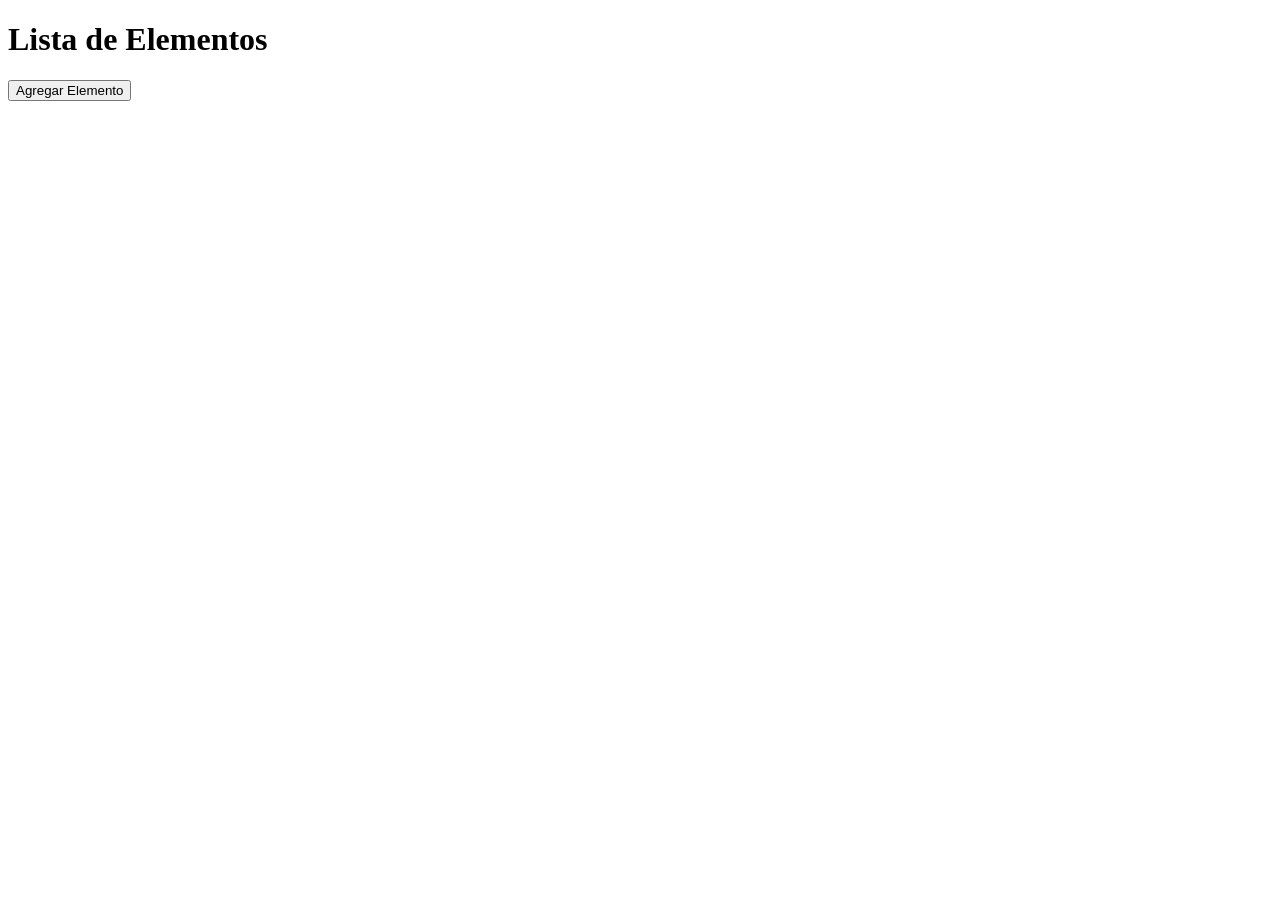
<file: Sprint 4. JavaScript en el navegador (DOM)/Ejercicio opcional - Add-elements-dom/index.html>
<!DOCTYPE html>
<html lang="es">
<head>
  <meta charset="UTF-8">
  <meta name="viewport" content="width=device-width, initial-scale=1.0">
  <title>DOM</title>
</head>
<body>
  <h1>Lista de Elementos</h1>
    <ul id="lista"></ul>
    <button id="agregar">Agregar Elemento</button>
    <script src="./js/script.js"></script>
</body>
</html>
</file>
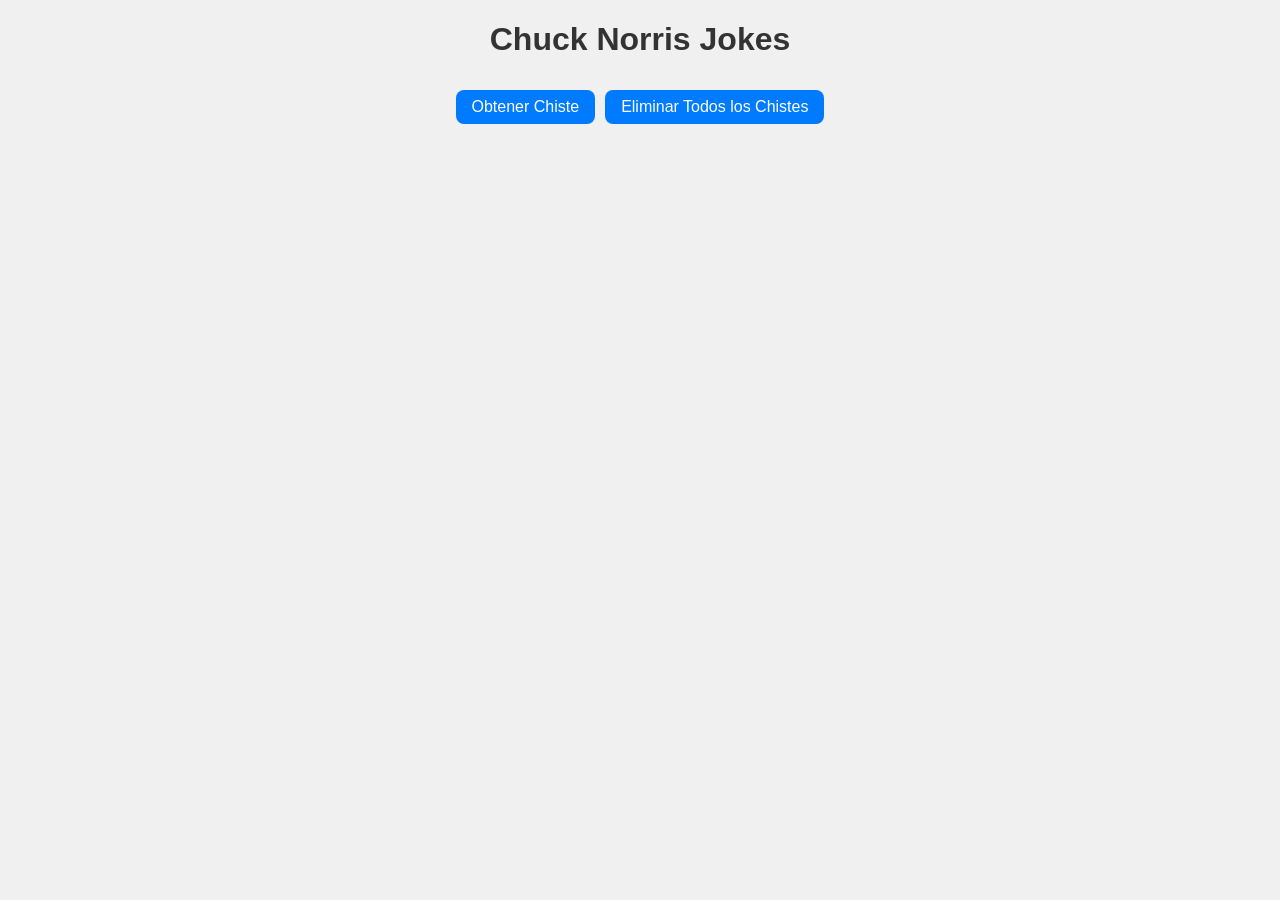
<file: Sprint 5. JavaScript moderno/Ejercicio opcional - chuckListJoke/index.html>
<!DOCTYPE html>
<html lang="en">
<head>
  <meta charset="UTF-8">
  <meta name="viewport" content="width=device-width, initial-scale=1.0">
  <link rel="stylesheet" href="./css/styles.css">
  <title>Chuck Norris Jokes</title>
</head>
<body>
  <h1>Chuck Norris Jokes</h1>
  
  <div class="buttons">
    <button id="fetchJoke">Obtener Chiste</button>
    <button id="byebyeJokes">Eliminar Todos los Chistes</button>
  </div>

  <ul id="jokeList"></ul>
  <script src="./js/script.js"></script>
</body>
</html>
</file>
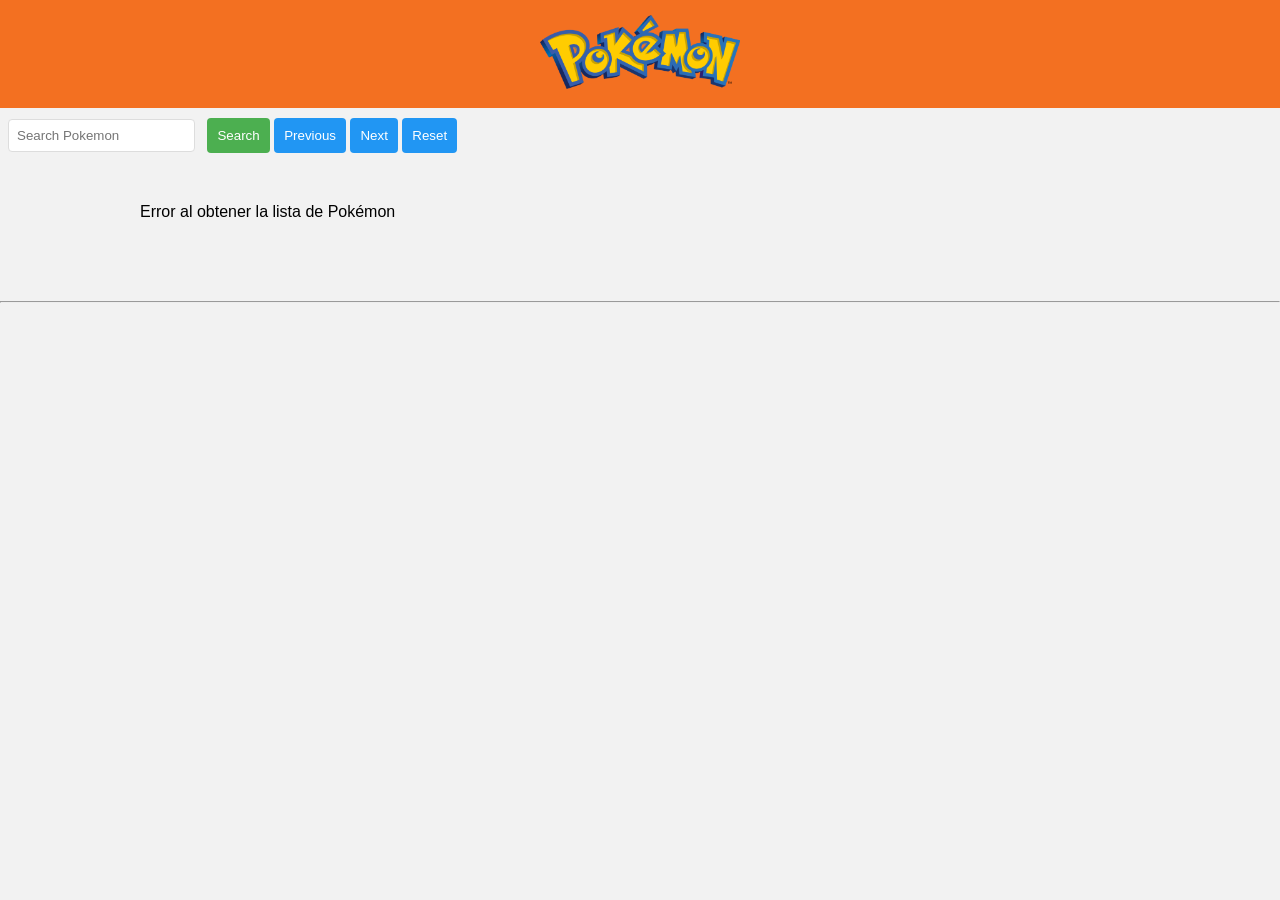
<file: Sprint 6. Asincronía + APIs/Ejercicio opcional  - fetch-async-await/index.html>
<!-- index.html -->
<!DOCTYPE html>
<html lang="es">
<head>
    <meta charset="UTF-8">
    <meta name="viewport" content="width=device-width, initial-scale=1.0">
    <link rel="stylesheet" href="./css/style.css">
    <title>Pokedex</title>
</head>
<body>
    <header>
        <img src="./assets/img/Pokemon_logo.svg.png" alt="Pokemon" class="poke-logo">
    </header>

    <input type="text" id="searchInput" placeholder="Search Pokemon">
    <button id="searchBtn">Search</button>
    <button id="prevBtn">Previous</button>
    <button id="nextBtn">Next</button>
    <button id="resetBtn">Reset</button>
    <div id="app"></div>
    <div id="range" class="pagination"></div>
    <hr />
    <div id="bug"></div>
    
    <script src="./js/script.js"></script>
</body>
</html>
</file>
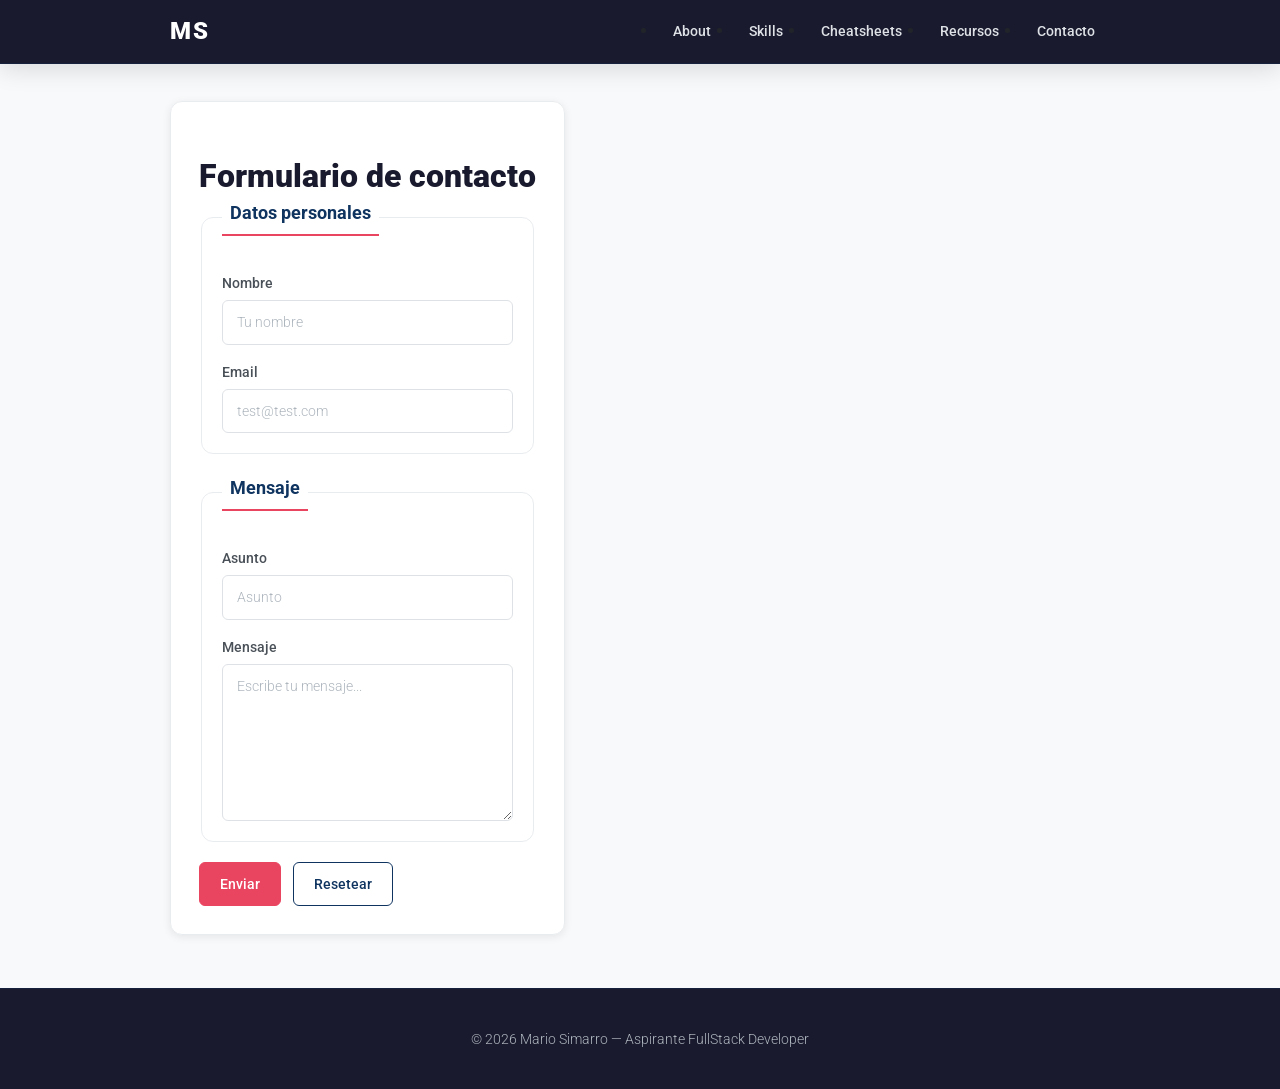
<file: form.html>
<!DOCTYPE html>
<html lang="es">
<head>
  <meta charset="UTF-8" />
  <meta name="viewport" content="width=device-width, initial-scale=1.0" />
  <title>Contacto — Mario Simarro</title>
  <link rel="stylesheet" href="css/reset.css" />
  <link rel="stylesheet" href="css/styles.css" />
</head>

<body>

  <nav class="site-nav">
    <div class="container">
      <a class="nav-logo" href="index.html">MS</a>
      <button class="nav-toggle" aria-label="Abrir menú">
        <span></span>
        <span></span>
        <span></span>
      </button>
      <ul class="nav-list">
        <li><a class="nav-link" href="index.html#about">About</a></li>
        <li><a class="nav-link" href="#">Skills</a></li>
        <li><a class="nav-link" href="index.html#cheatsheets">Cheatsheets</a></li>
        <li><a class="nav-link" href="#">Recursos</a></li>
        <li><a class="nav-link" href="form.html">Contacto</a></li>
      </ul>
    </div>
  </nav>

  <main class="site-main">
    <div class="container">
      <section class="form-section">
        <h1 class="site-title">Formulario de contacto</h1>

        <form action="success.html" method="GET" class="form">
          <fieldset>
            <legend class="section-title">Datos personales</legend>

            <div class="form-group">
              <label class="form-label" for="name">Nombre</label>
              <input
                class="form-input"
                type="text"
                id="name"
                name="name"
                placeholder="Tu nombre"
                required
                autocomplete="name"
              />
            </div>

            <div class="form-group">
              <label class="form-label" for="email">Email</label>
              <input
                class="form-input"
                type="email"
                id="email"
                name="email"
                placeholder="test@test.com"
                required
                autocomplete="email"
              />
            </div>
          </fieldset>

          <fieldset>
            <legend class="section-title">Mensaje</legend>

            <div class="form-group">
              <label class="form-label" for="asunto">Asunto</label>
              <input
                class="form-input"
                type="text"
                id="asunto"
                name="asunto"
                placeholder="Asunto"
                required
              />
            </div>

            <div class="form-group">
              <label class="form-label" for="mensaje">Mensaje</label>
              <textarea
                class="form-textarea"
                id="mensaje"
                name="mensaje"
                rows="6"
                placeholder="Escribe tu mensaje..."
                required
              ></textarea>
            </div>
          </fieldset>

          <div class="form-actions">
            <button class="btn btn-primary" type="submit">Enviar</button>
            <button class="btn btn-secondary" type="reset">Resetear</button>
          </div>
        </form>

      </section>
    </div>
  </main>

  <footer class="site-footer">
    <div class="container">
      <p class="footer-text">
        © 2026 Mario Simarro — Aspirante FullStack Developer
      </p>
    </div>
  </footer>

  <script src="js/main.js"></script>
</body>
</html>
</file>
<file: Sprint 5. JavaScript moderno/Ejercicio opcional - chuckListJoke/css/styles.css>
body {
  font-family: Arial, sans-serif;
  background-color: #f0f0f0;
  margin: 0;
  padding: 0;
  display: flex;
  flex-direction: column;
  align-items: center;
  height: 100vh;
}

h1 {
  color: #333;
}

.buttons {
  display: flex;
  gap: 10px;
}

button {
  margin-top: 10px;
  padding: 8px 16px;
  font-size: 16px;
  background-color: #007bff;
  color: #fff;
  border: none;
  border-radius: 8px;
  cursor: pointer;
}

button:hover {
  background-color: #0056b3;
}

ul {
  list-style: none;
  padding: 0;
  margin-top: 20px;
  width: 80%;
}

li {
  background-color: white;
  padding: 12px;
  margin-bottom: 10px;
  border-radius: 8px;
}
</file>
<file: Sprint 6. Asincronía + APIs/Ejercicio opcional  - fetch-async-await/css/style.css>
body {
  font-family: 'Arial', sans-serif;
  background-color: #f2f2f2;
  margin: 0;
}

header {
  background-color: #f37021;
  color: white;
  text-align: center;
  padding: 15px;
  position: relative;
}

.poke-logo {
  width: 200px;

}

#app {
  display: grid;
  grid-template-columns: repeat(auto-fit, minmax(150px, 1fr));

  column-gap: 50px;  /* separación ENTRE tarjetas */
  row-gap: 16px;     /* separación ENTRE filas */

  max-width: 1000px;
  margin: 0 auto;
  padding: 24px 16px;
}

.pagination {
  display: flex;
  justify-content: center;
  margin: 20px 0;

  font-family: inherit;
  font-size: 16px;
  font-weight: 600;
  color: orange;
}

.error-message {
  color: #d32f2f;
  font-weight: bold;
}

#searchInput {

  padding: 8px;
  margin: 0 8px;
  border: 1px solid #ddd;
  border-radius: 4px;
}

#searchBtn, #prevBtn, #nextBtn, #resetBtn {
  margin: 10px 0;
  padding: 10px;
  border: none;
  border-radius: 4px;
  cursor: pointer;
}

#searchBtn {
  background-color: #4caf50;
  color: white;
}

#prevBtn, #nextBtn, #resetBtn {
  background-color: #2196F3;
  color: white;
}

#searchBtn:hover, #prevBtn:hover, #nextBtn:hover, #resetBtn:hover {
  opacity: 0.8;
}

#bug {
  display: flex;
  justify-content: center;
  margin: 40px 0;
}

.pokemon-card {
  display: flex;
  flex-direction: column;
  align-items: center;
  gap: 8px;
  width: 100%;
  padding: 12px;
  background: linear-gradient(135deg, #cfe0e8, white);
  border-radius: 14px;
  border: 3px solid orange;
  font-family: inherit;
  box-shadow: 0 6px 14px rgba(0,0,0,0.18);
  position: relative;
  overflow: hidden;
  transition: transform 0.2s ease;
}

.pokemon-card:hover {
  transform: scale(1.03);
}

.pokemon-card img {
  max-width: 100%;
  height: auto;
  display: block;
}

.pokemon-card h3 {
  margin: 4px 0 0;
  text-align: center;
  text-transform: capitalize;
  font-size: 14px;
}

.pokemon-search-card {
  display: flex;
  flex-direction: column;
  gap: 16px;
  width: 360px;
  padding: 16px;
  background: linear-gradient(135deg, #cfe0e8, white);
  border-radius: 16px;
  border: 4px solid orange;
  font-family: inherit;
  box-shadow: 0 8px 20px rgba(0,0,0,0.25);
}

.card-header {
  display: flex;
  justify-content: center;
  font-weight: bold;
  text-transform: capitalize;
}

.hp {
  position: relative;
  right: -50px;

  width: 44px;
  height: 44px;

  display: flex;
  align-items: center;
  justify-content: center;

  font-size: 12px;
  font-weight: bold;

  background-color: white; /* rojo estilo Pokémon */
  color: orange;

  border: 3px solid orange;
  border-radius: 50%;

  box-shadow: 0 2px 6px rgba(0, 0, 0, 0.3);
}
.card-images {
  display: flex;
  flex-wrap: wrap;
  justify-content: center;
  gap: 8px;
}

.card-images img {
  width: 72px;
  image-rendering: pixelated;
}

.card-types {
  display: flex;
  justify-content: center;
  gap: 8px;
}

.card-features {
  display: grid;
  grid-template-columns: repeat(2, 1fr);
  gap: 10px;
}

.feature-card {
  display: flex;
  flex-direction: column;
  align-items: center;
  justify-content: center;
  padding: 10px;
  border-radius: 10px;
  background-color: rgba(255, 255, 255, 0.85);
  border: 2px solid orange;
  font-size: 13px;
  text-align: center;
}

.type {
  padding: 4px 10px;
  border-radius: 12px;
  font-size: 12px;
  text-transform: uppercase;
  background: #eee;
}

/* Ejemplo de colores */
.type.fire { background: #f44336; color: white; }
.type.water { background: #2196f3; color: white; }
.type.grass { background: #4caf50; color: white; }

.card-info p {
  margin: 4px 0;
  font-size: 14px;
}

.card-stats {
  display: flex;
  flex-wrap: wrap;
  gap: 6px;
  font-size: 12px;
}

.card-stats div {
  width: 48%;
  display: flex;
  justify-content: space-between;
}
</file>
<file: css/styles.css>
/* ============================================================
   0. Reset a la hoa de estilos
   ============================================================ */

@import url('reset.css');


/* ============================================================
   1. Google Fonts — Roboto
   ============================================================ */

@import url('https://fonts.googleapis.com/css2?family=Roboto:wght@300;400;500;700;900&display=swap');
 

/* ============================================================
   2. VARIABLES CSS — :root
   ============================================================ */

:root {
    
  /* — Tipografía — */
  --font-family:    'Roboto', sans-serif;
  --fw-light:       300;
  --fw-regular:     400;
  --fw-medium:      500;
  --fw-bold:        700;
  --fw-black:       900;
 
  /* — Tamaños de texto — */
  --text-sm:        0.875rem;
  --text-base:      1rem;
  --text-lg:        1.125rem;
  --text-xl:        1.5rem;
  --text-2xl:       2rem;
 
  /* — Layout — */
  --max-width:      980px;
  --nav-height:     64px;
  --radius-sm:      6px;
  --radius-md:      12px;
 
  /* — Sombras — */
  --shadow-sm:      0 2px 8px rgba(0,0,0,0.08);
  --shadow-md:      0 6px 24px rgba(0,0,0,0.12);
  --shadow-lg:      0 12px 40px rgba(0,0,0,0.18);
 
  /* — Transiciones — */
  --t-fast:         120ms;
  --t-base:         240ms;
  --t-slow:         420ms;

  /* --- MODO CLARO (por defecto) --- */
  /* — Colores principales — */
  --primary:        #1a1a2e;
  --secondary:      #16213e;
  --accent:         #0f3460;
  --highlight:      #e94560;
  --highlight-hover:#c73652;
 
  /* — Neutros — */
  --white:          #ffffff;
  --gray-100:       #f8f9fa;
  --gray-200:       #e9ecef;
  --gray-300:       #dee2e6;
  --gray-500:       #adb5bd;
  --gray-700:       #495057;
  --gray-900:       #212529;

}
/* --- MODO OSCURO (automático si el usuario lo tiene activado) --- */
@media (prefers-color-scheme: dark) {
  :root {
    --primary:        #e9ecef;   /* lo que era oscuro, ahora claro */
    --secondary:      #dee2e6;
    --accent:         #ff6b8a;   /* el azul oscuro se vuelve azul claro #7fb2ff*/
    --highlight:      #ff6b8a;   /* el rojo se aclara un poco */
    --highlight-hover:#e94560;

    --white:          #121212;   /* lo que era blanco, ahora casi negro */
    --gray-100:       #1e1e1e;
    --gray-200:       #2a2a2a;
    --gray-300:       #3a3a3a;
    --gray-500:       #6c757d;
    --gray-700:       #adb5bd;
    --gray-900:       #f8f9fa;
  }
}

 
/* ============================================================
   3. ANIMACIONES @keyframes
   ============================================================ */
@keyframes fadeUp {
  from { opacity: 0; transform: translateY(16px); }
  to   { opacity: 1; transform: translateY(0); }
}
 
@keyframes headerIn {
  from { opacity: 0; transform: translateY(-100%); }
  to   { opacity: 1; transform: translateY(0); }
}
 
/* Heartbeat — aplicada al logo */
@keyframes heartbeat {
  0%   { transform: scale(1); }
  14%  { transform: scale(1.15); }
  28%  { transform: scale(1); }
  42%  { transform: scale(1.1); }
  70%  { transform: scale(1); }
  100% { transform: scale(1); }
}
 
@keyframes softPulse {
  0%   { box-shadow: 0 0 0 0 rgba(233,69,96,0.4); }
  70%  { box-shadow: 0 0 0 10px rgba(233,69,96,0); }
  100% { box-shadow: 0 0 0 0 rgba(233,69,96,0); }
}
 
/* ============================================================
   4. BASE
   ============================================================ */
body {
  font-family: var(--font-family);
  font-weight: var(--fw-regular);
  font-size: var(--text-base);
  color: var(--gray-900);
  background-color: var(--gray-100);
  line-height: 1.6;
  padding-top: var(--nav-height);
}
 
/* ============================================================
   5. LAYOUT
   ============================================================ */
.container {
  width: min(100%, var(--max-width));
  margin: 0 auto;
  padding: 5px 20px;
}
 
/* ============================================================
   6. NAVEGACIÓN — Fija + Hamburguesa
   ============================================================ */
.site-nav {
  position: fixed;
  top: 0;
  left: 0;
  right: 0;
  z-index: 100;
  height: var(--nav-height);
  background-color: var(--primary);
  border-bottom: 1px solid var(--secondary);
  box-shadow: var(--shadow-md);
  animation: headerIn 400ms ease both;
}
 
.site-nav .container {
  height: 100%;
  display: flex;
  align-items: center;
  justify-content: space-between;
}
 
.nav-logo {
  font-size: var(--text-xl);
  font-weight: var(--fw-black);
  color: var(--white);
  letter-spacing: 2px;
  animation: heartbeat 1.5s infinite;
  display: inline-block;
  transition: color var(--t-base) ease;
}
 
.nav-logo:hover { color: var(--highlight); }
 
.nav-list {
  display: flex;
  align-items: center;
  gap: 8px;
}
 
.nav-link {
  list-style: none;
  display: inline-block;
  padding: 8px 14px;
  font-size: var(--text-sm);
  font-weight: var(--fw-medium);
  color: var(--gray-300);
  border-radius: var(--radius-sm);
  border: 1px solid transparent;
  transition:
    color var(--t-base) ease,
    background-color var(--t-base) ease,
    border-color var(--t-base) ease,
    transform var(--t-base) ease;
}
 
.nav-link:hover {
  color: var(--white);
  background-color: var(--accent);
  border-color: var(--highlight);
  transform: translateY(-2px);
} 
 
/* Botón hamburguesa */
.nav-toggle {
  display: none;
  flex-direction: column;
  justify-content: center;
  gap: 5px;
  width: 36px;
  height: 36px;
  cursor: pointer;
  background: none;
  border: none;
  padding: 4px;
}
 
.nav-toggle span {
  display: block;
  height: 2px;
  width: 100%;
  background-color: var(--white);
  border-radius: 2px;
  transition: transform var(--t-base) ease, opacity var(--t-base) ease;
}
 
.nav-toggle.open span:nth-child(1) { transform: translateY(7px) rotate(45deg); }
.nav-toggle.open span:nth-child(2) { opacity: 0; }
.nav-toggle.open span:nth-child(3) { transform: translateY(-7px) rotate(-45deg); }
 
/* ============================================================
   7. MAIN
   ============================================================ */
.site-main {
  padding: 32px 0 48px;
}
 
.site-main .container {
  display: flex;
  flex-direction: column;
  gap: 24px;
}


/* ============================================================
   8. SECCIONES — Cards
   ============================================================ */
.hero,
.posts,
.about,
.form-section,
.skills-section {
  background-color: var(--white);
  border: 1px solid var(--gray-200);
  border-radius: var(--radius-md);
  padding: 28px;
  box-shadow: var(--shadow-sm);
  animation: fadeUp var(--t-slow) ease both;
}
 
.posts          { animation-delay: 80ms; }
.about          { animation-delay: 160ms; }
.skills-section { animation-delay: 240ms; }
.form-section   { animation-delay: 80ms; }
 
/* ============================================================
   9. TIPOGRAFÍA
   ============================================================ */
.site-title {
  font-size: var(--text-2xl);
  font-weight: var(--fw-black);
  color: var(--primary);
  margin-bottom: 4px;
  line-height: 1.2;
}
 
.section-title {
  font-size: var(--text-lg);
  font-weight: var(--fw-bold);
  color: var(--accent);
  margin-bottom: 16px;
  padding-bottom: 8px;
  display: inline-block;
  position: relative;
}

/* Línea gris — siempre visible */
.section-title::before {
  content: '';
  position: absolute;
  bottom: 0;
  left: 0;
  width: 100%;
  height: 2px;
  background-color: var(--gray-300);
}

/* Línea roja — se anima al cargar */
.section-title::after {
  content: '';
  position: absolute;
  bottom: 0;
  left: 0;
  height: 2px;
  background-color: var(--highlight);
  animation: lineExpand 600ms ease forwards;
}

@keyframes lineExpand {
  from { width: 0; }
  to   { width: 100%; }
}
 
/* ============================================================
   10. HERO
   ============================================================ */
.hero {
  display: flex;
  flex-direction: column;
  align-items: center;
  text-align: center;
  gap: 16px;
}
 
.hero-img {
  width: clamp(100px, 50vw, 600px);
  aspect-ratio: 1 / 1;
  border-radius: 50%;
  object-fit: cover;
  border: 3px solid var(--highlight);
}
 
.hero p {
  color: var(--gray-700);
  font-weight: var(--fw-light);
  max-width: 560px;
}
 
/* ============================================================
   11. TARJETAS DE PROYECTO
   ============================================================ */
.post-card {
  border: 1px solid var(--gray-200);
  border-radius: var(--radius-md);
  padding: 20px;
  margin-top: 16px;
  transition:
    transform var(--t-base) ease,
    border-color var(--t-base) ease,
    box-shadow var(--t-base) ease;
}
 
.post-card:hover {
  transform: translateY(-4px);
  border-color: var(--highlight);
  box-shadow: var(--shadow-md);
}
 
.post-title {
  font-size: var(--text-lg);
  font-weight: var(--fw-bold);
  color: var(--primary);
  margin-bottom: 4px;
}
 
.post-meta {
  font-size: var(--text-sm);
  font-weight: var(--fw-light);
  color: var(--gray-500);
  margin-bottom: 10px;
}
 
.post-excerpt {
  color: var(--gray-700);
  margin-bottom: 16px;
}
 
/* ============================================================
   12. BOTONES
   ============================================================ */
.btn {
  display: inline-block;
  padding: 10px 20px;
  font-size: var(--text-sm);
  font-weight: var(--fw-medium);
  border-radius: var(--radius-sm);
  border: 1px solid var(--gray-300);
  cursor: pointer;
  transition:
    background-color var(--t-base) ease,
    color var(--t-base) ease,
    border-color var(--t-base) ease,
    transform var(--t-base) ease,
    box-shadow var(--t-base) ease;
}
 
.btn-primary {
  background-color: var(--highlight);
  color: var(--white);
  border-color: var(--highlight);
  animation: softPulse 2s infinite;
}
 
.btn-primary:hover {
  background-color: var(--highlight-hover);
  border-color: var(--highlight-hover);
  transform: translateY(-2px);
  box-shadow: var(--shadow-sm);
}
 
.btn-secondary {
  background-color: var(--white);
  color: var(--accent);
  border-color: var(--accent);
}
 
.btn-secondary:hover {
  background-color: var(--accent);
  color: var(--white);
  transform: translateY(-2px);
  box-shadow: var(--shadow-sm);
}
 
.post-link {
  display: inline-block;
  padding: 8px 16px;
  font-size: var(--text-sm);
  font-weight: var(--fw-medium);
  color: var(--highlight);
  border: 1px solid var(--highlight);
  border-radius: var(--radius-sm);
  transition:
    background-color var(--t-base) ease,
    color var(--t-base) ease,
    transform var(--t-base) ease;
}
 
.post-link:hover {
  background-color: var(--highlight);
  color: var(--white);
  transform: translateY(-2px);
}
 
/* ============================================================
   13. FORMULARIO
   ============================================================ */
.form {
  display: flex;
  flex-direction: column;
  gap: 20px;
}
 
fieldset {
  border: 1px solid var(--gray-200);
  border-radius: var(--radius-md);
  padding: 20px;
  display: flex;
  flex-direction: column;
  gap: 16px;
}
 
legend {
  font-weight: var(--fw-bold);
  color: var(--accent);
  padding: 0 8px;
  font-size: var(--text-base);
}
 
.form-group {
  display: flex;
  flex-direction: column;
  gap: 6px;
}
 
.form-label {
  font-size: var(--text-sm);
  font-weight: var(--fw-medium);
  color: var(--gray-700);
}
 
.form-input,
.form-textarea {
  padding: 10px 14px;
  border: 1px solid var(--gray-300);
  border-radius: var(--radius-sm);
  font-size: var(--text-sm);
  font-family: var(--font-family);
  background-color: var(--white);
  color: var(--gray-900);
  transition: border-color var(--t-base) ease, box-shadow var(--t-base) ease;
}
 
.form-input::placeholder,
.form-textarea::placeholder {
  color: var(--gray-500);
  font-weight: var(--fw-light);
}
 
.form-input:focus,
.form-textarea:focus {
  border-color: var(--highlight);
  box-shadow: 0 0 0 3px rgba(233,69,96,0.15);
}
 
.form-actions {
  display: flex;
  gap: 12px;
  flex-wrap: wrap;
}
 
.form-group-inline {
  flex-direction: row;
  align-items: center;
  gap: 8px;
}
 
/* ============================================================
   14. FOOTER
   ============================================================ */
.site-footer {
  background-color: var(--primary);
  border-top: 1px solid var(--secondary);
  padding: 20px 0;
}
 
.footer-text {
  font-size: var(--text-sm);
  font-weight: var(--fw-light);
  color: var(--gray-500);
  text-align: center;
}
 
/* ============================================================
   15. RESPONSIVE
   ============================================================ */

/* Tablet (>= 768px): layout en fila */
@media screen and (min-width: 768px) {
  .site-main .container {
    flex-direction: row;
    align-items: flex-start;
  }

  .hero, .posts, .about { flex: 2; }
  .sidebar              { flex: 1; }
}

/* Móvil (< 640px): menú hamburguesa */
@media screen and (max-width: 640px) {
  .nav-toggle { display: flex; }

  .nav-list {
    display: none;
    flex-direction: column;
    align-items: flex-start;
    gap: 4px;
    position: absolute;
    top: var(--nav-height);
    left: 0;
    right: 0;
    background-color: var(--secondary);
    padding: 16px 20px;
    border-bottom: 1px solid var(--accent);
    box-shadow: var(--shadow-md);
  }

  .nav-list.open { display: flex; }

  .nav-link {
    width: 100%;
    padding: 12px 16px;
  }

  .site-title { font-size: var(--text-xl); }

  /* eliminado .hero-img con tamaño fijo — el clamp lo gestiona solo */

  .form-actions { flex-direction: column; }
  .btn          { width: 100%; text-align: center; }
}

/* Pantallas muy pequeñas (< 320px): ocultar imagen */
@media screen and (max-width: 320px) {
  .hero-img { display: none; }
}
</file>
